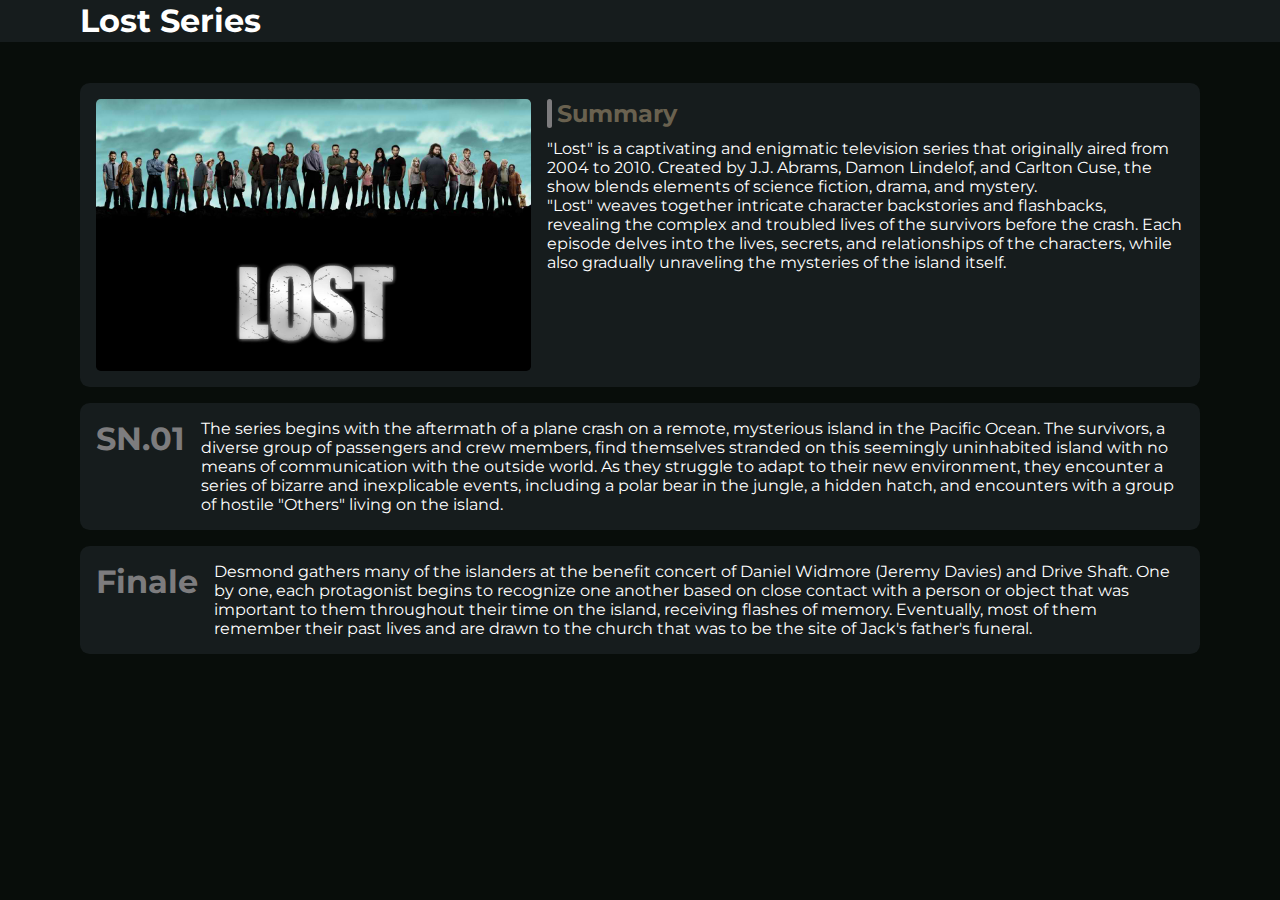
<file: index.html>
<!DOCTYPE html>
<html lang="en">
  <head>
    <meta charset="UTF-8" />
    <meta name="viewport" content="width=device-width, initial-scale=1.0" />
    <link rel="stylesheet" href="style.css" />
    <script src="script.js" defer></script>
    <title>Lost: E-Commerce Assignment</title>
  </head>
  <body>
    <nav>
      <h1><a href="/e-commerce-task">Lost Series</a></h1>
    </nav>
    <a href="sn1.html">Season 1</a>
    <div class="container">
      <div class="img-text-card">
        <img src="assets/Lost-Season-6-lost-10648918-1280-800.jpg" alt="Lost" />
        <div class="text">
          <h2>Summary</h2>
          <p>
            "Lost" is a captivating and enigmatic television series that
            originally aired from 2004 to 2010. Created by J.J. Abrams, Damon
            Lindelof, and Carlton Cuse, the show blends elements of science
            fiction, drama, and mystery.
            <br />
            "Lost" weaves together intricate character backstories and
            flashbacks, revealing the complex and troubled lives of the
            survivors before the crash. Each episode delves into the lives,
            secrets, and relationships of the characters, while also gradually
            unraveling the mysteries of the island itself.
          </p>
        </div>
      </div>
      <a href="sn1.html">
        <div class="card">
          <h2>SN.01</h2>
          <p>
            The series begins with the aftermath of a plane crash on a remote,
            mysterious island in the Pacific Ocean. The survivors, a diverse
            group of passengers and crew members, find themselves stranded on
            this seemingly uninhabited island with no means of communication
            with the outside world. As they struggle to adapt to their new
            environment, they encounter a series of bizarre and inexplicable
            events, including a polar bear in the jungle, a hidden hatch, and
            encounters with a group of hostile "Others" living on the island.
          </p>
        </div>
      </a>
      <a href="finale.html">
        <div class="card">
          <h2>Finale</h2>
          <p>
            Desmond gathers many of the islanders at the benefit concert of
            Daniel Widmore (Jeremy Davies) and Drive Shaft. One by one, each
            protagonist begins to recognize one another based on close contact
            with a person or object that was important to them throughout their
            time on the island, receiving flashes of memory. Eventually, most of
            them remember their past lives and are drawn to the church that was
            to be the site of Jack's father's funeral.
          </p>
        </div>
      </a>
    </div>
  </body>
</html>
</file>
<file: style.css>
@import url("https://fonts.googleapis.com/css2?family=Montserrat:wght@400;700&display=swap");

:root {
  --text: rgb(255, 255, 255);
  --background: rgb(8, 13, 10);
  --primary: rgb(105, 97, 79);
  --secondary: rgb(22, 28, 29);
  --accent: rgb(125, 124, 126);
}

* {
  box-sizing: border-box;
  margin: 0;
  padding: 0;
}

body {
  font-family: Montserrat;
  background-color: var(--background);
}

nav {
  position: fixed;
  z-index: 99999;
  width: 100%;
  height: 2.6rem;
  background-color: var(--secondary);
  display: flex;
  align-items: center;
}

nav > h1 {
  font-weight: 700;
  text-transform: capitalize;
  margin: 0 5rem;
  color: var(--text);
}

.container {
  width: 100%;
  padding: 4rem 5rem;
  height: 94svh;
  display: flex;
  gap: 1rem;
  flex-direction: column;
  align-items: center;
  background-color: var(--background);
}

.img-text-card {
  display: flex;
  padding: 1rem;
  background-color: var(--secondary);
  gap: 1rem;
  border-radius: 0.6rem;
}

.img-text-card > img {
  width: 40%;
  object-fit: cover;
  border-radius: 0.3rem;
}


.text > h2 {
  padding-left: 0.6rem;
  position: relative;
  color: var(--primary);
  margin-block-end: 0.7rem;
}

.text > p {
  color: var(--text);
}

.text > h2::before {
  content: "";
  top: 0;
  left: 0;
  width: 0.3rem;
  height: 100%;
  border-radius: 0.2rem;
  position: absolute;
  background-color: var(--accent);
}

.vid-card {
  display: flex;
  flex-direction: column;
  gap: 1rem;
  width: 100%;
  background-color: var(--secondary);
  border-radius: 0.6rem;
  padding: 1rem;
}

.vid-card > h2 {
  position: relative;
  padding: 0 1rem;
  color: var(--text);
}

.vid-card > video {
  width: 100%;
  border-radius: 0.3rem;
}

#trailer::before {
  content: "";
  top: 0;
  left: 0;
  width: 0.3rem;
  height: 100%;
  border-radius: 0.2rem;
  position: absolute;
  background-color: var(--accent);
}


.card:hover {
  transform: scale(1.03);
}

.card > h2 {
  font-size: xx-large;
  color: var(--accent);
}

.card {
  display: flex;
  padding: 1rem;
  background-color: var(--secondary);
  gap: 1rem;
  border-radius: 0.6rem;
  color: var(--text);
  transition: all .2s ease-in-out;
}


@media (max-width: 425px) {
  .container {
    padding: 3rem 1rem;
    background-color: var(--background);
  }
  .img-text-card {
    flex-direction: column;
  }
  .img-text-card > img {
    width: 100%;
    object-fit: cover;
    border-radius: 0.3rem;
  }

  .text {
    width: 100%;
    height: 10rem;
    overflow: hidden;
    text-overflow: ellipsis;
  }

  nav > h1 {
    margin: 0 1rem;
  }
}

a {
  color: var(--text);
  text-decoration: none;
}
</file>
